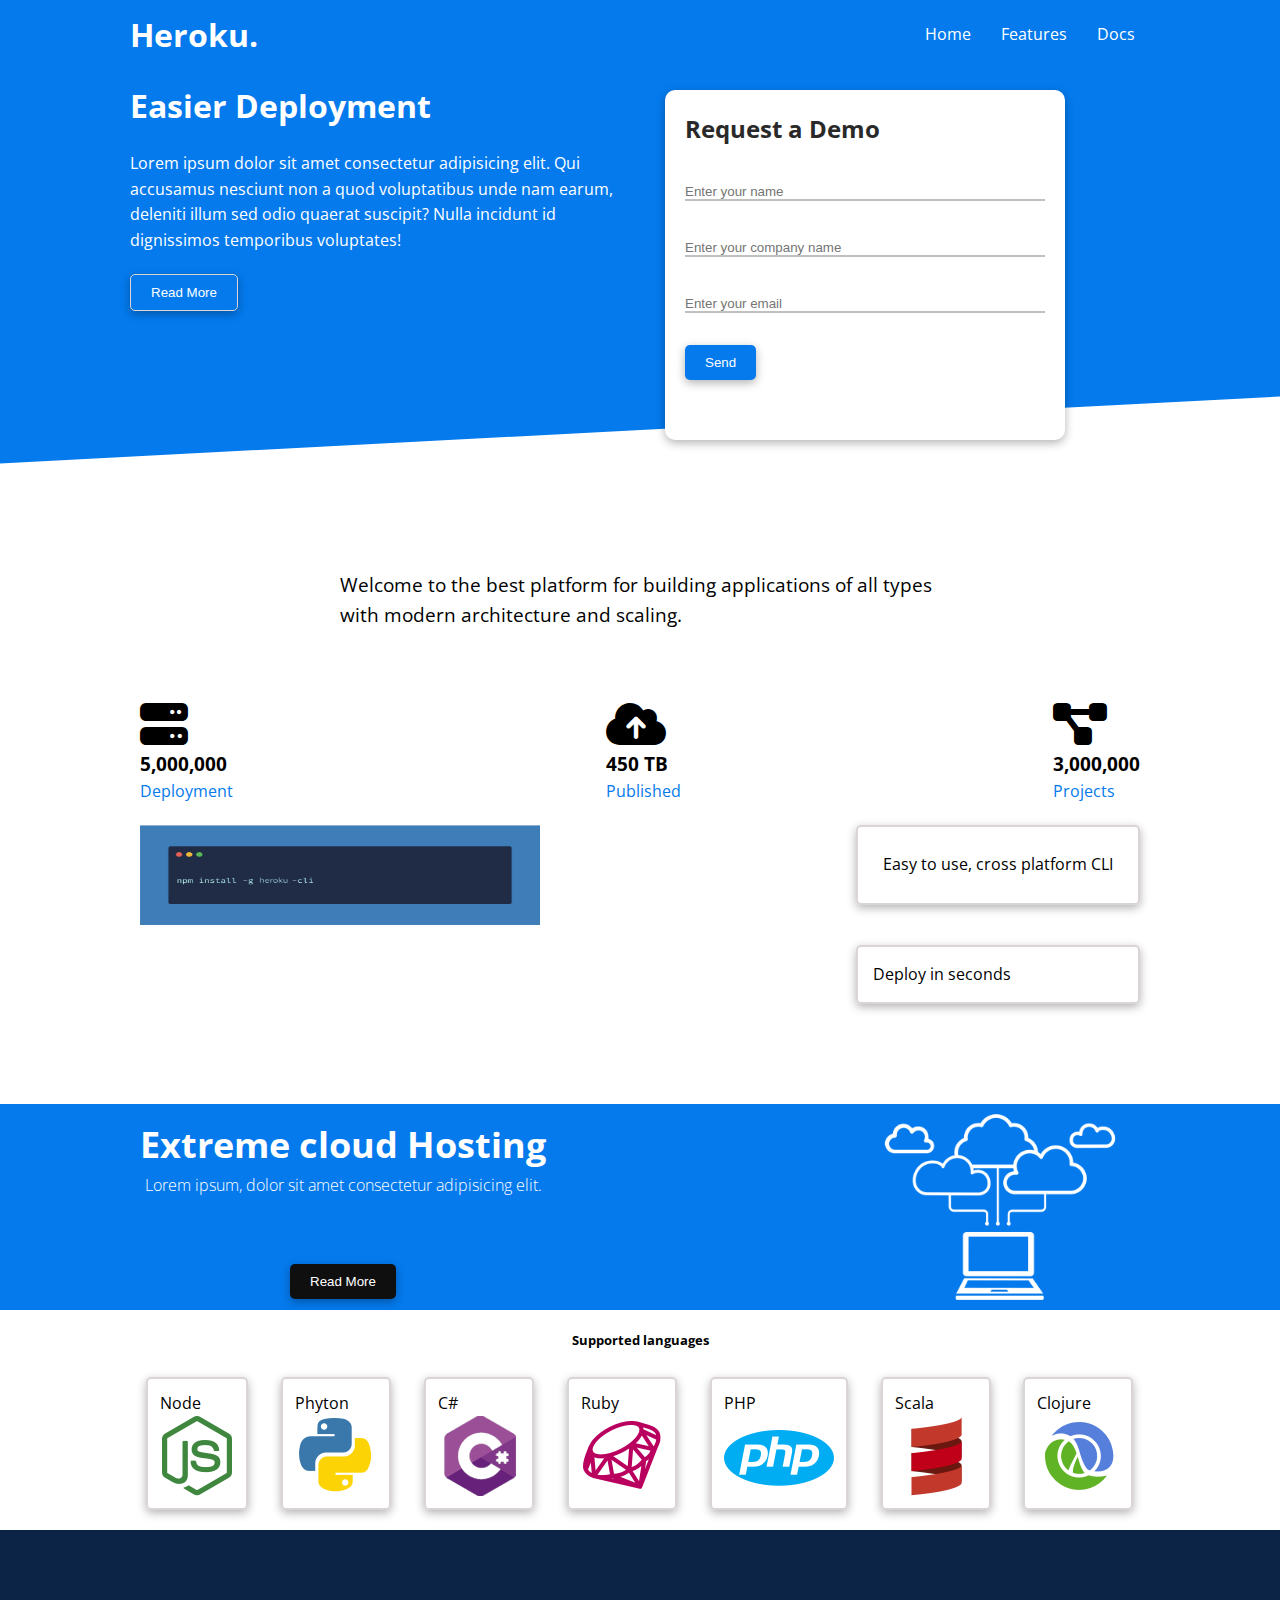
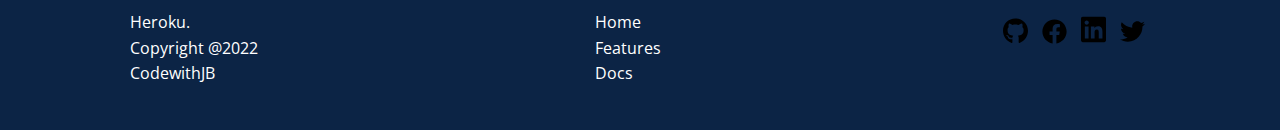
<file: index.html>
<!DOCTYPE html>
<html>
  <head>
    <meta charset="utf-8" />
    <meta http-equiv="X-UA-Compatible" content="IE=edge" />
    <title>Heroku | Cloud Hosting for Everyone</title>
    <meta name="viewport" content="width=device-width, initial-scale=1" />
    <link rel="stylesheet" href="./index.css">
    <link rel="icon" href="./images/favicon.png" />
    <link rel="preconnect" href="https://fonts.googleapis.com">
<link rel="preconnect" href="https://fonts.gstatic.com" crossorigin>
<link href="https://fonts.googleapis.com/css2?family=Hanken+Grotesk:wght@500;800&family=Libre+Baskerville&family=Open+Sans:wght@300;400;700&display=swap" rel="stylesheet">
<link rel="stylesheet" href="https://cdnjs.cloudflare.com/ajax/libs/font-awesome/6.4.0/css/all.min.css">
  </head>
  <body>
    <nav>
      <div class="container flex">
        <h1>Heroku.</h1>
        <ul>
          <li><a href="index.html">Home</a></li>
          <li><a href="features.html">Features</a></li>
          <li><a href="docs.html">Docs</a></li>
        </ul>
      </div>
    </nav>
    <section class="hero">
     <div class="container grid">
      <div class="Herotext">
        <h1>
          Easier Deployment
        </h1>
        <p>
          Lorem ipsum dolor sit amet consectetur adipisicing elit. Qui accusamus nesciunt non a quod voluptatibus unde nam earum, deleniti illum sed odio quaerat suscipit? Nulla incidunt id dignissimos temporibus voluptates!
        </p>
        <button class="btn btnHerotext">Read More</button>
      </div>
      <div class="Heroform card">
        <form>
          <h2>Request a Demo</h2>
         <div class="inputcontainer">
          <input type="text" placeholder="Enter your name">
        </div>
          <div class="inputcontainer">
          <input type="text" placeholder="Enter your company name">
        </div>
        <div class="inputcontainer">
          <input type="email" placeholder="Enter your email">
        </div>
        <button class="btn">Send</button>
        </form>
     </div>
    </section>
    <section class="Statistics">
      <div class="container">
        <h3 class="Statistics-text">
          Welcome to the best platform for building applications of all types with modern architecture and scaling.
        </h3>
        <div class="grid info">
          <div>
            <i class="fa-3x fa-solid fa-server"></i>
          <h3>5,000,000</h3>
          <p>Deployment</p>
          </div>
          <div>
            <i class=" fa-3x fa-solid fa-cloud-arrow-up"></i>
            <h3>450 TB</h3>
            <p>Published</p>

          </div>
          <div>
            <i class=" fa-3x fa-solid fa-diagram-project"></i>
            <h3>3,000,000</h3>
            <p>Projects</p>

          </div>



        </div>


      </div>
      <div class="container heroku-ptext">
          <img src="./assets/npm.png" class="Heroku-npm">
        <div class="npm-P">
          <p class="P-npm p1">Easy to use, cross platform CLI</p>
          <p class="P-npm p2">Deploy in seconds</p>
        </div>
      </div>

     

    </section>
    <section class="Hero-cloud">
      <div class="container cloud">
        <div class="cloud-statistics">
          <h4>Extreme cloud Hosting</h4>
          <p>Lorem ipsum, dolor sit amet consectetur adipisicing elit.</p>
          <button class="btn-cloud">Read More</button>
        </div>
        <img src="./assets/cloud.png">



      </div>
    </section>
    <section class="languages">
      <div class="container cards">
        <h5>Supported languages</h5>
        <div class="cards-language">
          <div class="cardL">
            Node
            <img src="./assets/logos/node.png">
          </div>
          <div class="cardL">
            Phyton
            <img src="./assets/logos/python.png">
          </div>
          <div class="cardL">
            C#
            <img src="./assets/logos/csharp.png">
            </div>
         
          <div class="cardL">
            Ruby
            <img src="./assets/logos/ruby.png">
          </div>
          <div class="cardL">
            PHP
            <img src="./assets/logos/php.png">
          </div>
          <div class="cardL">
            Scala
            <img src="./assets/logos/scala.png">
          </div>
          <div class="cardL">
            Clojure
            <img src="./assets/logos/clojure.png">
          </div>
          </div>

        

    </section>
     <footer class="footers">
      <div class="container foot">
        <div class="footer-P">
          <p>Heroku.</p>
          <p>Copyright @2022</p>
          <p>CodewithJB</p>
        </div>
        <div class="footer-nav">
          <li>Home</li>
          <li>Features</li>
          <li>Docs</li>
        </div>
        <div class="footer-icons">
          <img src="./assets/logos/github.svg">
          <img src="./assets/facebook.svg">
          <img src="./assets/linkedin.svg">
          <img src="./assets/twitter.svg">
        </div>




      </div>
 



    </footer>

  
  

    
  </body>
</html>
</file>
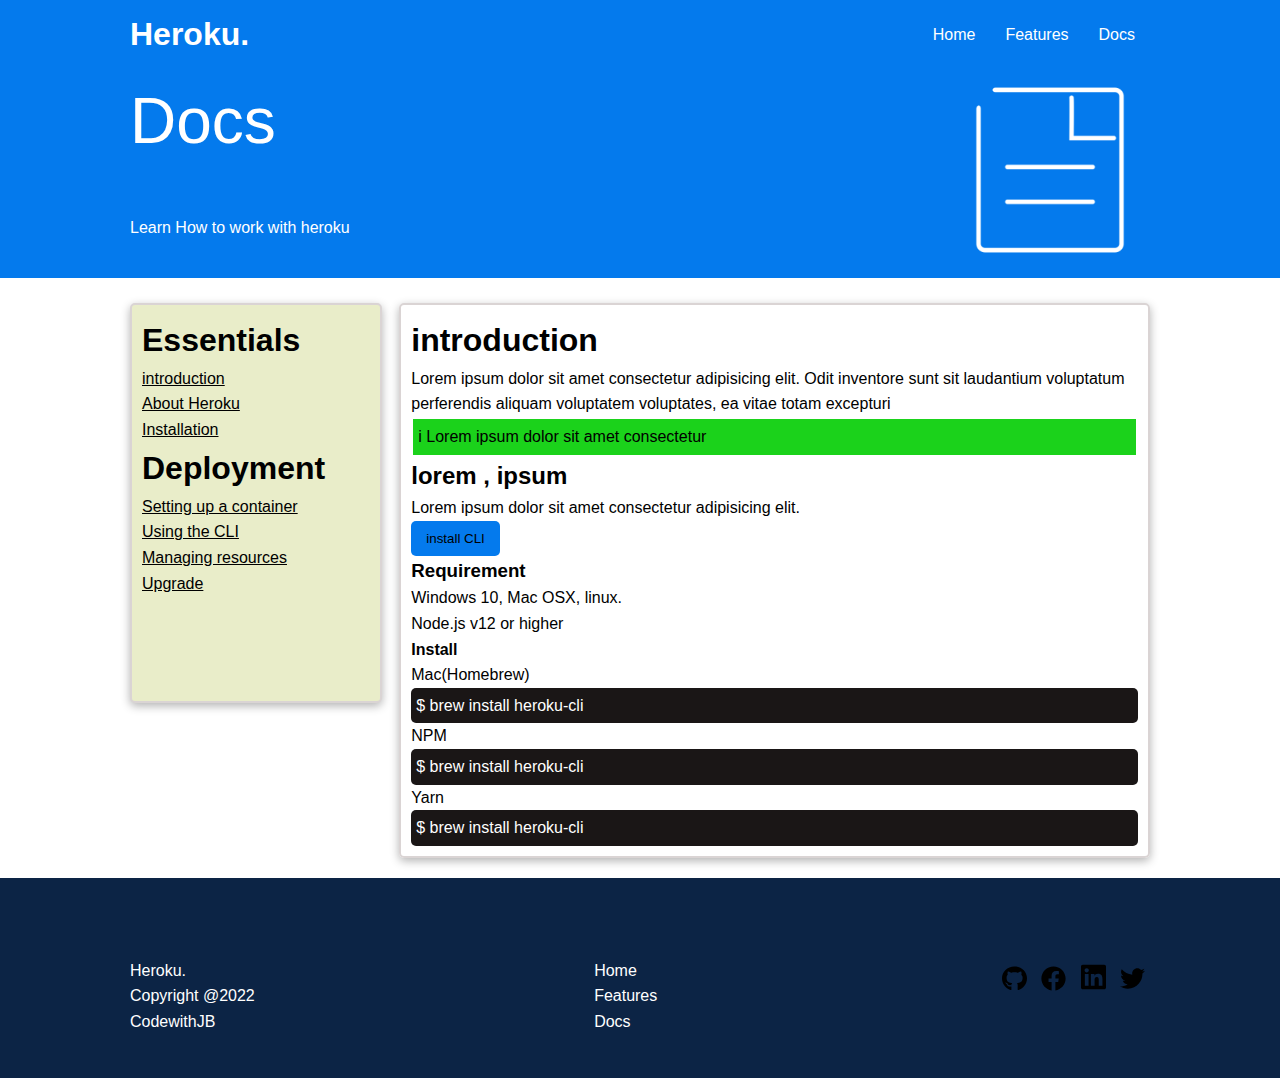
<file: docs.html>
<!DOCTYPE html>
<html>
  <head>
    <meta charset="utf-8" />
    <meta http-equiv="X-UA-Compatible" content="IE=edge" />
    <title>Heroku | Docs</title>
    <meta name="viewport" content="width=device-width, initial-scale=1" />
    <link rel="stylesheet" href="./docs.css">
  <body>
    
       <nav>
        <div class="container flex">
          <h1>Heroku.</h1>
          <ul>
            <li><a href="index.html">Home</a></li>
            <li><a href="features.html">Features</a></li>
            <li><a href="docs.html">Docs</a></li>
          </ul>
        </div>
       </nav>
       <section class=" Hero-doc">
        <div class="container doc">
          <div class="doc-h1">
            <h1>Docs</h1>
            <p>Learn How to work with heroku</p>
          </div>
          <div class="doc-img">
            <img src="./assets/docs.png">
          </div>
          

        </div>



       </section>
       <section>
        <div class="container documentation">
          <div class="catalogue">
            <h1>Essentials</h1>
            <p>introduction</p>
            <p>About Heroku</p>
            <p>Installation</p>
            <h1>Deployment</h1>
            <p>Setting up a container</p>
            <p>Using the CLI</p>
            <p>Managing resources</p>
            <p>Upgrade</p>

          </div>
          <div class="introduction">
            <h1>introduction</h1>
            <p>Lorem ipsum dolor sit amet consectetur adipisicing elit. Odit inventore sunt sit laudantium voluptatum perferendis aliquam voluptatem voluptates, ea vitae totam excepturi</p>
             <p class="grin"> i Lorem ipsum dolor sit amet consectetur </p>
             <h2>lorem , ipsum</h2>
             <div>
              <p>Lorem ipsum dolor sit amet consectetur adipisicing elit.  </p>
              <button class="install">install CLI</button>
             </div>
            <h3>Requirement</h3>
            <p>Windows 10,  Mac OSX, linux.</p>
            <p>Node.js v12 or higher</p>
            <h4>Install</h4>
            <div>
              <p>Mac(Homebrew)</p>
              <p class="dark">$ brew install heroku-cli</p>

            </div>
            <div>
              <p>NPM</p>
              <p class="dark"> $ brew install heroku-cli</p>

            </div>
            <div>
              <p>Yarn</p>
              <p class="dark">$ brew install heroku-cli</p>

            </div>
          </div>

        </div>
       </section>
       <footer class="footers">
        <div class="container foot">
          <div class="footer-P">
            <p>Heroku.</p>
            <p>Copyright @2022</p>
            <p>CodewithJB</p>
          </div>
          <div class="footer-nav">
            <li>Home</li>
            <li>Features</li>
            <li>Docs</li>
          </div>
          <div class="footer-icons">
            <img src="./assets/logos/github.svg">
            <img src="./assets/facebook.svg">
            <img src="./assets/linkedin.svg">
            <img src="./assets/twitter.svg">
          </div>
  
  
  
  
        </div>
  
  

      
    </footer> 
   
  </body>
</html>
</file>
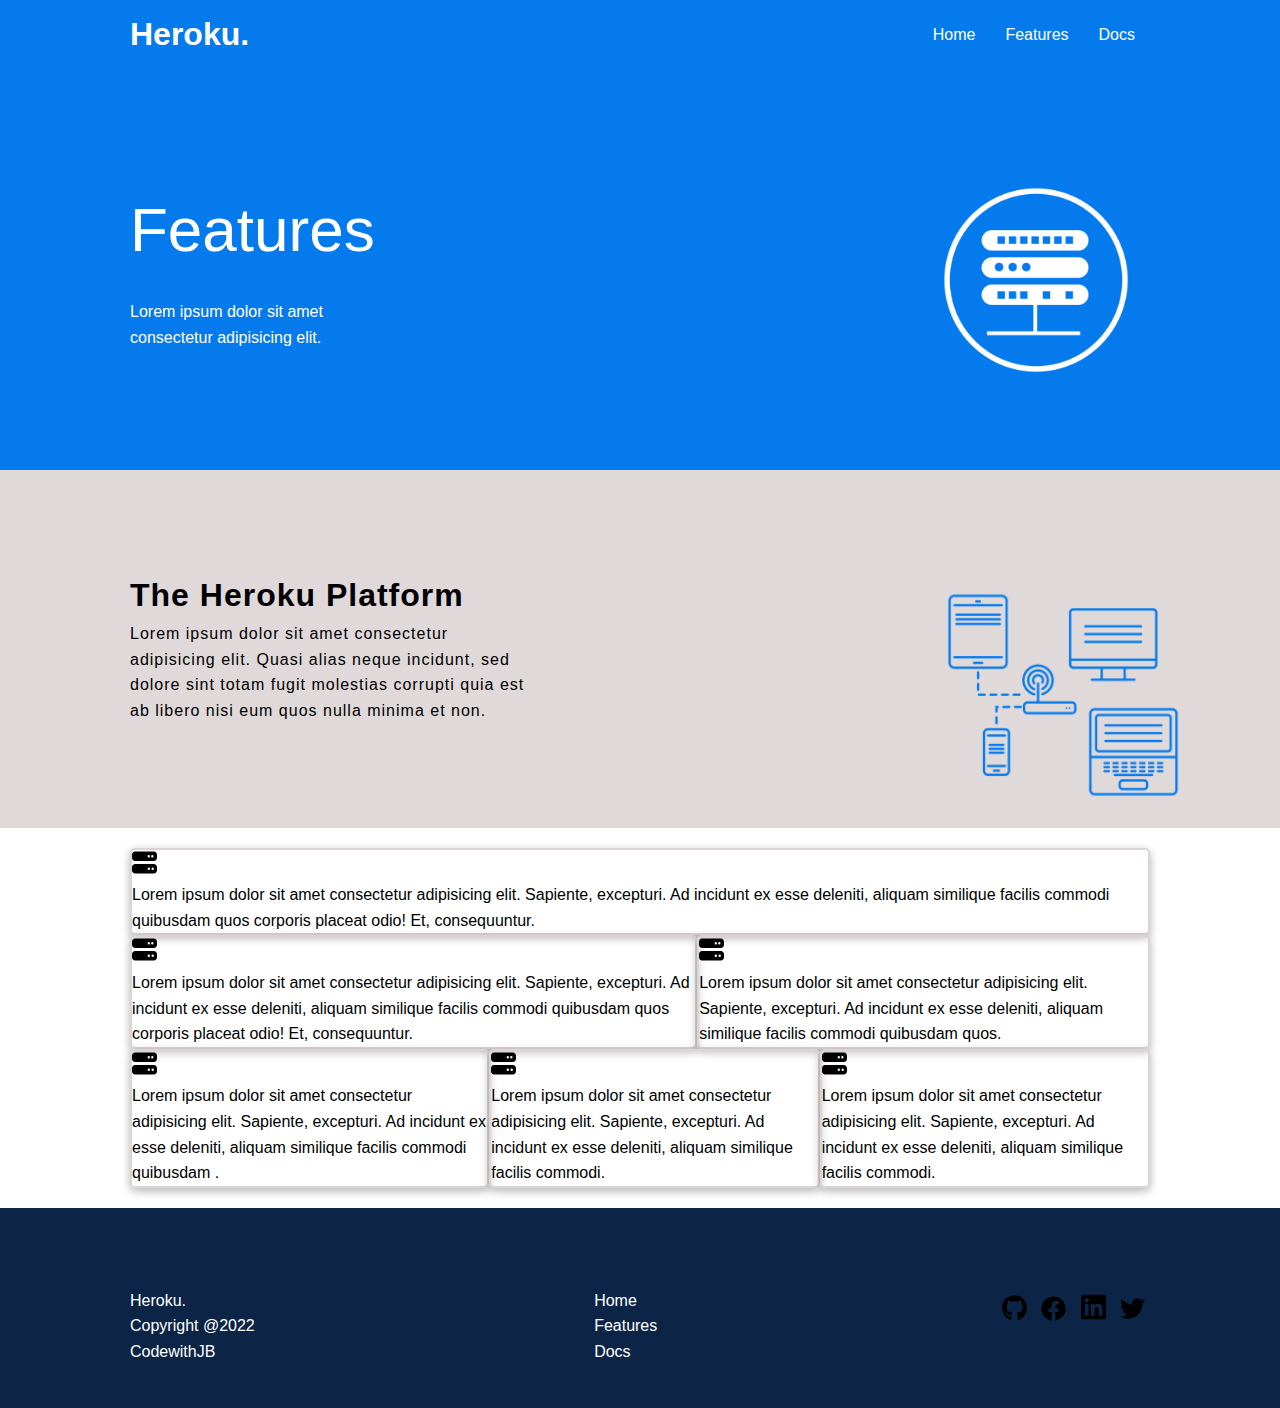
<file: features.html>
<!DOCTYPE html>
<html>
  <head>
    <meta charset="utf-8" />
    <meta http-equiv="X-UA-Compatible" content="IE=edge" />
    <title>Heroku | Features</title>
    <meta name="viewport" content="width=device-width, initial-scale=1" />
    <link rel="stylesheet" href="./features.css"> 
  </head>
  <body>
       <nav>
        <div class="container flex">
          <h1>Heroku.</h1>
          <ul>
            <li><a href="index.html">Home</a></li>
            <li><a href="features.html">Features</a></li>
            <li><a href="docs.html">Docs</a></li>
          </ul>
        </div>
       </nav>
       <section class="hero">
        <div class="container grid">
        <div class="Herotext">
       <h1>
         Features
       </h1>
       <p>
         Lorem ipsum dolor sit amet consectetur adipisicing elit.
       </p>
      </div>

      <div class="Heroimage"><img src="./assets/server.png"></div> 
       </section>
      <section class="hero-base">
        <div class="container gridtext" >
          <div class="margin-top">
            <h1>
             The Heroku Platform
            </h1>
            <p>Lorem ipsum dolor sit amet consectetur adipisicing elit. Quasi alias neque incidunt, sed dolore sint totam fugit molestias corrupti quia est ab libero nisi eum quos nulla minima et non.</p>
          </div>
          <div  class="margin-top"><img src="./assets/server2.png"></div>






        </div>





      </section>
      <section class="Hero-middle">
        <div class="container Hero-text">
          <div class="Hero-P p0">
            <svg xmlns="http://www.w3.org/2000/svg" viewBox="0 0 512 512"><!--! Font Awesome Pro 6.4.0 by @fontawesome - https://fontawesome.com License - https://fontawesome.com/license (Commercial License) Copyright 2023 Fonticons, Inc. --><path d="M64 32C28.7 32 0 60.7 0 96v64c0 35.3 28.7 64 64 64H448c35.3 0 64-28.7 64-64V96c0-35.3-28.7-64-64-64H64zm280 72a24 24 0 1 1 0 48 24 24 0 1 1 0-48zm48 24a24 24 0 1 1 48 0 24 24 0 1 1 -48 0zM64 288c-35.3 0-64 28.7-64 64v64c0 35.3 28.7 64 64 64H448c35.3 0 64-28.7 64-64V352c0-35.3-28.7-64-64-64H64zm280 72a24 24 0 1 1 0 48 24 24 0 1 1 0-48zm56 24a24 24 0 1 1 48 0 24 24 0 1 1 -48 0z"/></svg>
            <p>Lorem ipsum dolor sit amet consectetur adipisicing elit. Sapiente, excepturi. Ad incidunt ex esse deleniti, aliquam similique facilis commodi quibusdam quos corporis placeat odio! Et, consequuntur.</p>
        </div>
        <div class="p1">
          <div class="Hero-P">
            <svg xmlns="http://www.w3.org/2000/svg" viewBox="0 0 512 512"><!--! Font Awesome Pro 6.4.0 by @fontawesome - https://fontawesome.com License - https://fontawesome.com/license (Commercial License) Copyright 2023 Fonticons, Inc. --><path d="M64 32C28.7 32 0 60.7 0 96v64c0 35.3 28.7 64 64 64H448c35.3 0 64-28.7 64-64V96c0-35.3-28.7-64-64-64H64zm280 72a24 24 0 1 1 0 48 24 24 0 1 1 0-48zm48 24a24 24 0 1 1 48 0 24 24 0 1 1 -48 0zM64 288c-35.3 0-64 28.7-64 64v64c0 35.3 28.7 64 64 64H448c35.3 0 64-28.7 64-64V352c0-35.3-28.7-64-64-64H64zm280 72a24 24 0 1 1 0 48 24 24 0 1 1 0-48zm56 24a24 24 0 1 1 48 0 24 24 0 1 1 -48 0z"/></svg>
            <p>Lorem ipsum dolor sit amet consectetur adipisicing elit. Sapiente, excepturi. Ad incidunt ex esse deleniti, aliquam similique facilis commodi quibusdam quos corporis placeat odio! Et, consequuntur.</p>
        </div>
        <div class="Hero-P">
          <svg xmlns="http://www.w3.org/2000/svg" viewBox="0 0 512 512"><!--! Font Awesome Pro 6.4.0 by @fontawesome - https://fontawesome.com License - https://fontawesome.com/license (Commercial License) Copyright 2023 Fonticons, Inc. --><path d="M64 32C28.7 32 0 60.7 0 96v64c0 35.3 28.7 64 64 64H448c35.3 0 64-28.7 64-64V96c0-35.3-28.7-64-64-64H64zm280 72a24 24 0 1 1 0 48 24 24 0 1 1 0-48zm48 24a24 24 0 1 1 48 0 24 24 0 1 1 -48 0zM64 288c-35.3 0-64 28.7-64 64v64c0 35.3 28.7 64 64 64H448c35.3 0 64-28.7 64-64V352c0-35.3-28.7-64-64-64H64zm280 72a24 24 0 1 1 0 48 24 24 0 1 1 0-48zm56 24a24 24 0 1 1 48 0 24 24 0 1 1 -48 0z"/></svg>
          <p>Lorem ipsum dolor sit amet consectetur adipisicing elit. Sapiente, excepturi. Ad incidunt ex esse deleniti, aliquam similique facilis commodi quibusdam quos.</p>
      </div>
        </div>
      <div class="p2">
        <div class="Hero-P">
          <svg xmlns="http://www.w3.org/2000/svg" viewBox="0 0 512 512"><!--! Font Awesome Pro 6.4.0 by @fontawesome - https://fontawesome.com License - https://fontawesome.com/license (Commercial License) Copyright 2023 Fonticons, Inc. --><path d="M64 32C28.7 32 0 60.7 0 96v64c0 35.3 28.7 64 64 64H448c35.3 0 64-28.7 64-64V96c0-35.3-28.7-64-64-64H64zm280 72a24 24 0 1 1 0 48 24 24 0 1 1 0-48zm48 24a24 24 0 1 1 48 0 24 24 0 1 1 -48 0zM64 288c-35.3 0-64 28.7-64 64v64c0 35.3 28.7 64 64 64H448c35.3 0 64-28.7 64-64V352c0-35.3-28.7-64-64-64H64zm280 72a24 24 0 1 1 0 48 24 24 0 1 1 0-48zm56 24a24 24 0 1 1 48 0 24 24 0 1 1 -48 0z"/></svg>
          <p>Lorem ipsum dolor sit amet consectetur adipisicing elit. Sapiente, excepturi. Ad incidunt ex esse deleniti, aliquam similique facilis commodi quibusdam .</p>
      </div>
      <div class="Hero-P">
        <svg xmlns="http://www.w3.org/2000/svg" viewBox="0 0 512 512"><!--! Font Awesome Pro 6.4.0 by @fontawesome - https://fontawesome.com License - https://fontawesome.com/license (Commercial License) Copyright 2023 Fonticons, Inc. --><path d="M64 32C28.7 32 0 60.7 0 96v64c0 35.3 28.7 64 64 64H448c35.3 0 64-28.7 64-64V96c0-35.3-28.7-64-64-64H64zm280 72a24 24 0 1 1 0 48 24 24 0 1 1 0-48zm48 24a24 24 0 1 1 48 0 24 24 0 1 1 -48 0zM64 288c-35.3 0-64 28.7-64 64v64c0 35.3 28.7 64 64 64H448c35.3 0 64-28.7 64-64V352c0-35.3-28.7-64-64-64H64zm280 72a24 24 0 1 1 0 48 24 24 0 1 1 0-48zm56 24a24 24 0 1 1 48 0 24 24 0 1 1 -48 0z"/></svg>
        <p>Lorem ipsum dolor sit amet consectetur adipisicing elit. Sapiente, excepturi. Ad incidunt ex esse deleniti, aliquam similique facilis commodi.</p>
    </div>
    <div class="Hero-P">
      <svg xmlns="http://www.w3.org/2000/svg" viewBox="0 0 512 512"><!--! Font Awesome Pro 6.4.0 by @fontawesome - https://fontawesome.com License - https://fontawesome.com/license (Commercial License) Copyright 2023 Fonticons, Inc. --><path d="M64 32C28.7 32 0 60.7 0 96v64c0 35.3 28.7 64 64 64H448c35.3 0 64-28.7 64-64V96c0-35.3-28.7-64-64-64H64zm280 72a24 24 0 1 1 0 48 24 24 0 1 1 0-48zm48 24a24 24 0 1 1 48 0 24 24 0 1 1 -48 0zM64 288c-35.3 0-64 28.7-64 64v64c0 35.3 28.7 64 64 64H448c35.3 0 64-28.7 64-64V352c0-35.3-28.7-64-64-64H64zm280 72a24 24 0 1 1 0 48 24 24 0 1 1 0-48zm56 24a24 24 0 1 1 48 0 24 24 0 1 1 -48 0z"/></svg>
      <p>Lorem ipsum dolor sit amet consectetur adipisicing elit. Sapiente, excepturi. Ad incidunt ex esse deleniti, aliquam similique facilis commodi.</p>
    </div>
      </div>
        </div>
        </section>
          <footer class="footers">
            <div class="container foot">
              <div class="footer-P">
                <p>Heroku.</p>
                <p>Copyright @2022</p>
                <p>CodewithJB</p>
              </div>
              <div class="footer-nav">
                <li>Home</li>
                <li>Features</li>
                <li>Docs</li>
              </div>
              <div class="footer-icons">
                <img src="./assets/logos/github.svg">
                <img src="./assets/facebook.svg">
                <img src="./assets/linkedin.svg">
                <img src="./assets/twitter.svg">
              </div>
      
      
      
      
            </div>
      
      

          
        </footer> 
    </body>
</html>
</file>
<file: index.css>
*{
    box-sizing: border-box;
    padding: 0;
    margin: 0;
    /* margin: 0 auto ; */
}
body{
    line-height: 1.6;
    font-family: 'Open Sans', sans-serif;
    /* background-color:  #047aed; */
}

nav{
    padding: 0 4%;
    height: 70px;
    background-color:  #047aed;
    color: #fff !important;

}
nav ul{
    display: flex;
    
}
nav ul a{
    padding: 10px;
    color: #fff;
    border: 0;
    margin: 0 5px;
}

nav .flex{
    /* margin: 5px auto; */
  /* gap: 100px; */
}
a{
    text-decoration: none;
}
ul{
    list-style: none;
}

.container{
    margin: 0 auto;
  padding: 0 40px;
  max-width: 1100px;
  /* border: 2px solid red; */
  
}
.flex{
    display: flex;
    justify-content: space-between;
    align-items: center;
    height: 100%;
}
.grid{
    display: grid;
    grid-template-columns:  repeat(2,1fr);
    gap: 30px;
    height: 100%;
    
}

.hero{
    height: 400px;
    background-color:  #047aed;
    color: #fff;
    padding: 10px;
    position: relative;
    

}

.hero p {

    margin: 20px 0;
    
}
.hero::after{
  content: "";
  position: absolute;
  bottom: -60px;
  left: 0;
  right: 0;
  height: 100px;
  background-color: #fff;
  transform: skewY(-3deg);

}

.Herotext{

}
.Heroform{
    /* border: 2px solid red; */
    height: 350px;
    width: 400px;
    z-index: 1;

}
h2{
    color: rgb(42, 41, 41);
}
.card{
    box-shadow: 0px 3px 10px rgba(0, 0, 0, 0.3);
    background-color: #fff;
    padding: 20px;
    margin: 10px;
    border-radius: 10px;
}

/* 
input{
    border: 0;
    color: #fff;
    border-bottom: 2px solid silver;
    background: transparent;
    transition: 0,3s ease;
    width: 100%;
} */
input{
    border: 0;
    border-bottom: 2px solid silver;
    background: transparent;
    transition: 0,3s ease;
    width: 100%;

    
}
input:focus{
    outline: none;
}
.inputcontainer{
    margin: 30px 0;
}
.btn{
    padding: 10px 20px;
    border-radius: 5px;
    border: none;
    color: #fff;
    background-color: #047aed;
    box-shadow: 0px 3px 10px rgba(0, 0, 0, 0.3);
    cursor: pointer;
    transition: all 0.6s ease;
}
.btnHerotext{
    border: 1px solid #dad4d4;
    background: transparent;
}

.btn:hover{
    transform: scale(0.75);

}
.Statistics{
    padding: 100px;
   
}

.info{
    display: flex;
    justify-content: space-between;
    margin-top: 70px;
}
/* .info i{
    display: flex;
    align-self: center;
} */
.info p {
    color: #047aed;
}

.Statistics-text{
    font-weight: normal;
    max-width: 600px;
    margin: 0 auto;
  /* text-indent: right;
     */
    
}
.Statistics{
    /* border: 2px solid red; */
}

.Heroku-npm{
    width: 400px;
    height: 100px;
    /* border: 2px solid red; */
}
.P-npm{
    /* border: 2px solid red; */
    padding: 10px;
}
.heroku-ptext{
    /* border: 2px solid red; */
    display: flex;
    justify-content: space-between;
    margin-top: 20px;
}
.heroku-ptext p {
    border: 2px solid #dad4d4;
    box-shadow: 0px 3px 10px rgba(0, 0, 0, 0.3);
    padding: 15px;
    border-radius: 5px;

}
.heroku-ptext .p1{
    padding: 25px;
}
.heroku-ptext .p2{
    margin-top: 40px;
}
.Hero-cloud{
    background-color: #047aed;
}

.cloud{
    /* border: 2px solid red; */
    background-color: #047aed;
    display: flex;
    justify-content: space-between;
    
}
.cloud img{
    width: 300px;
    
}
.cloud-statistics{
    /* border: 2px solid red; */
    align-content: center;
    text-align: center;
    padding: 10px;
    color:#fff;
    font-weight: lighter;
    
    
    
}
.cloud-statistics h4{
    font-size: 36px;
  
} 
 .cloud-statistics button{
    padding: 10px;
    padding-right: 20px;
    padding-left: 20px;
    border-radius: 5px;
    background-color :rgb(16, 15, 15);
    color: white;
    margin-top: 65px;
    border: none;
    box-shadow: 0px 3px 10px rgba(0, 0, 0, 0.3);
    cursor: pointer;
    transition: all 0.6s ease;
    
 }
 .btn-cloud:hover{
    transform: scale(0.75);

 }
 h5{
    /* align-content: center; */
    text-align: center;
 }
 .cards-language{
    /* border: 2px solid red; */
    display: flex;
    justify-content: space-around;
    margin-top: 25px;
 }
 .cardL{
    display: grid;
    padding: 12px;

    
    border: 2px solid #dad4d4;
    box-shadow: 0px 3px 10px rgba(0, 0, 0, 0.3);
    border-radius: 5px;
    cursor: pointer;
    transition: all 0.6s ease;
 }
 .cardL:hover{
    transform: scaleX(0.75);
 }
 .cards{
    margin-top: 20px;
 }
 .footer-icons img {
    width: 35px;
    color: #fff;
    padding: 5px;
 }
 
 .footers{
    background-color: #0c2445;
    margin-top: 20px;
    height: 200px;
 }
 .foot{
    display: flex;
    justify-content: space-between;
   
 }

 .footer-nav li{
    list-style: none;
    color: #fff !important;
 }
 .footer-P,.footer-nav,.footer-icons{
    margin-top: 80px;
    color: #fff !important;
 }
</file>
<file: docs.css>
*{
    box-sizing: border-box;
    padding: 0;
    margin: 0;
    /* margin: 0 auto ; */
}
body{
    line-height: 1.6;
    font-family: 'Open Sans', sans-serif;
    /* background-color:  #047aed; */
}

nav{
padding: 0 4%;
height: 70px;
background-color:  #047aed;
color: #fff !important;
/* border: 2px solid red; */
width: 100%;


}
nav ul{
display: flex;


}
nav ul a{
padding: 10px;
color: #fff;
border: 0;
margin: 0 5px;
}


a{
    text-decoration: none;
}
ul{
    list-style: none;
}

.flex{
    display: flex;
    justify-content: space-between;
    align-items: center;
    height: 100%;
}
img{
    width: 200px;
    color: blue;
}


.container{
    margin: 0 auto;
  padding: 0 40px;
  max-width: 1100px;
  /* border: 2px solid red; */
  
}

.Hero-doc{
    background-color: #047aed;
}
.doc{
    display: flex;
    justify-content: space-between;
}

.doc-h1 {
    color: #fff;
    display: grid;
    gap: 6px;
}
.doc-h1 h1{
    font-size: 64px;
    font-weight: lighter;
}

.documentation{
    /* border: 2px solid red; */
    display: flex; 
    margin-top: 25px;
    flex-basis: 300px;
    /* justify-content: space-between;
    gap: 40%; */
}
.catalogue , .introduction{
    border: 2px solid #dad4d4;
    box-shadow: 0px 3px 10px rgba(0, 0, 0, 0.3);
    border-radius: 5px;
    padding: 10px;
    
    
}
.catalogue{
    background-color: #e9edc9;
    width: 400px;
    height: 400px;
    margin-right: 17px;
   
}
.catalogue p{
    text-decoration-line: underline;
    width: 100%;

}
.install{
    padding: 10px 15px 10px 15px;
    background-color: #047aed;
    border-radius: 5px;
    border: none;
}
.grin{
    background-color: rgb(27, 210, 27);
    padding: 5px;
    margin: 2px;

}
.dark{
    background-color: rgb(26, 22, 22);
    padding: 5px;
    color: #fff;
    border-radius: 5px ;
}






.footer-icons img {
    width: 35px;
    color: #fff;
    padding: 5px;
 }
 
 .footers{
    background-color: #0c2445;
    margin-top: 20px;
    height: 200px;
 }
 .foot{
    display: flex;
    justify-content: space-between;
   
 }

 .footer-nav li{
    list-style: none;
    color: #fff !important;
 }
 .footer-P,.footer-nav,.footer-icons{
    margin-top: 80px;
    color: #fff !important;
 }
</file>
<file: features.css>
*{
        box-sizing: border-box;
        padding: 0;
        margin: 0;
        /* margin: 0 auto ; */
    }
    body{
        line-height: 1.6;
        font-family: 'Open Sans', sans-serif;
        /* background-color:  #047aed; */
    }

nav{
    padding: 0 4%;
    height: 70px;
    background-color:  #047aed;
    color: #fff !important;
    /* border: 2px solid red; */
    width: 100%;


}
nav ul{
    display: flex;

    
}
nav ul a{
    padding: 10px;
    color: #fff;
    border: 0;
    margin: 0 5px;
}

a{
    text-decoration: none;
}
ul{
    list-style: none;
}
.flex{
    display: flex;
    justify-content: space-between;
    align-items: center;
    height: 100%;
}
img{
    width: 200px;
    color: blue;
}


.container{
    margin: 0 auto;
  padding: 0 40px;
  max-width: 1100px;
  /* border: 2px solid red; */
  
}
#features-heroku{
    background-color:  #047aed;
    /* border: 2px solid red; */
}

.grid{
    display: grid;
    grid-template-columns:  repeat(2,1fr);
    gap: 55%;
    /* height: 300px; */
    margin-top: 100px;
   
    
}

.hero h1{
    font-size: 62px;
    font-weight: lighter;
}


.hero{
    height: 400px;
    background-color:  #047aed;
    color: #fff;
    padding: 10px;
   
    

}

.hero p {

    margin: 20px 0;
    
}
.hero-base{
    background-color: rgb(223, 217, 217);
    letter-spacing: 1px;
  

}

.hero-base p {
   width: 400px;
   

}
.gridtext{
     display: grid; 
     grid-template-columns:  repeat(2,1fr); 
    gap: 40%;
    
   
}
.hero-base img{
    width: 250px;

}
.margin-top{
    margin-top: 100px;
}
.Hero-middle{
    margin-top: 20px;
}

.Hero-P svg{
    width: 25px;
}
.p1{
    display: flex;
    justify-content: space-between;
}
.p2{
    display: flex;
}
.Hero-P{
    /* display: flex; */
    border: 2px solid #dad4d4;
    box-shadow: 0px 3px 10px rgba(0, 0, 0, 0.3);
    border-radius: 5px;
}
.Hero-text{
    

}
.footer-icons img {
    width: 35px;
    color: #fff;
    padding: 5px;
 }
 
 .footers{
    background-color: #0c2445;
    margin-top: 20px;
    height: 200px;
 }
 .foot{
    display: flex;
    justify-content: space-between;
   
 }

 .footer-nav li{
    list-style: none;
    color: #fff !important;
 }
 .footer-P,.footer-nav,.footer-icons{
    margin-top: 80px;
    color: #fff !important;
 }
</file>
